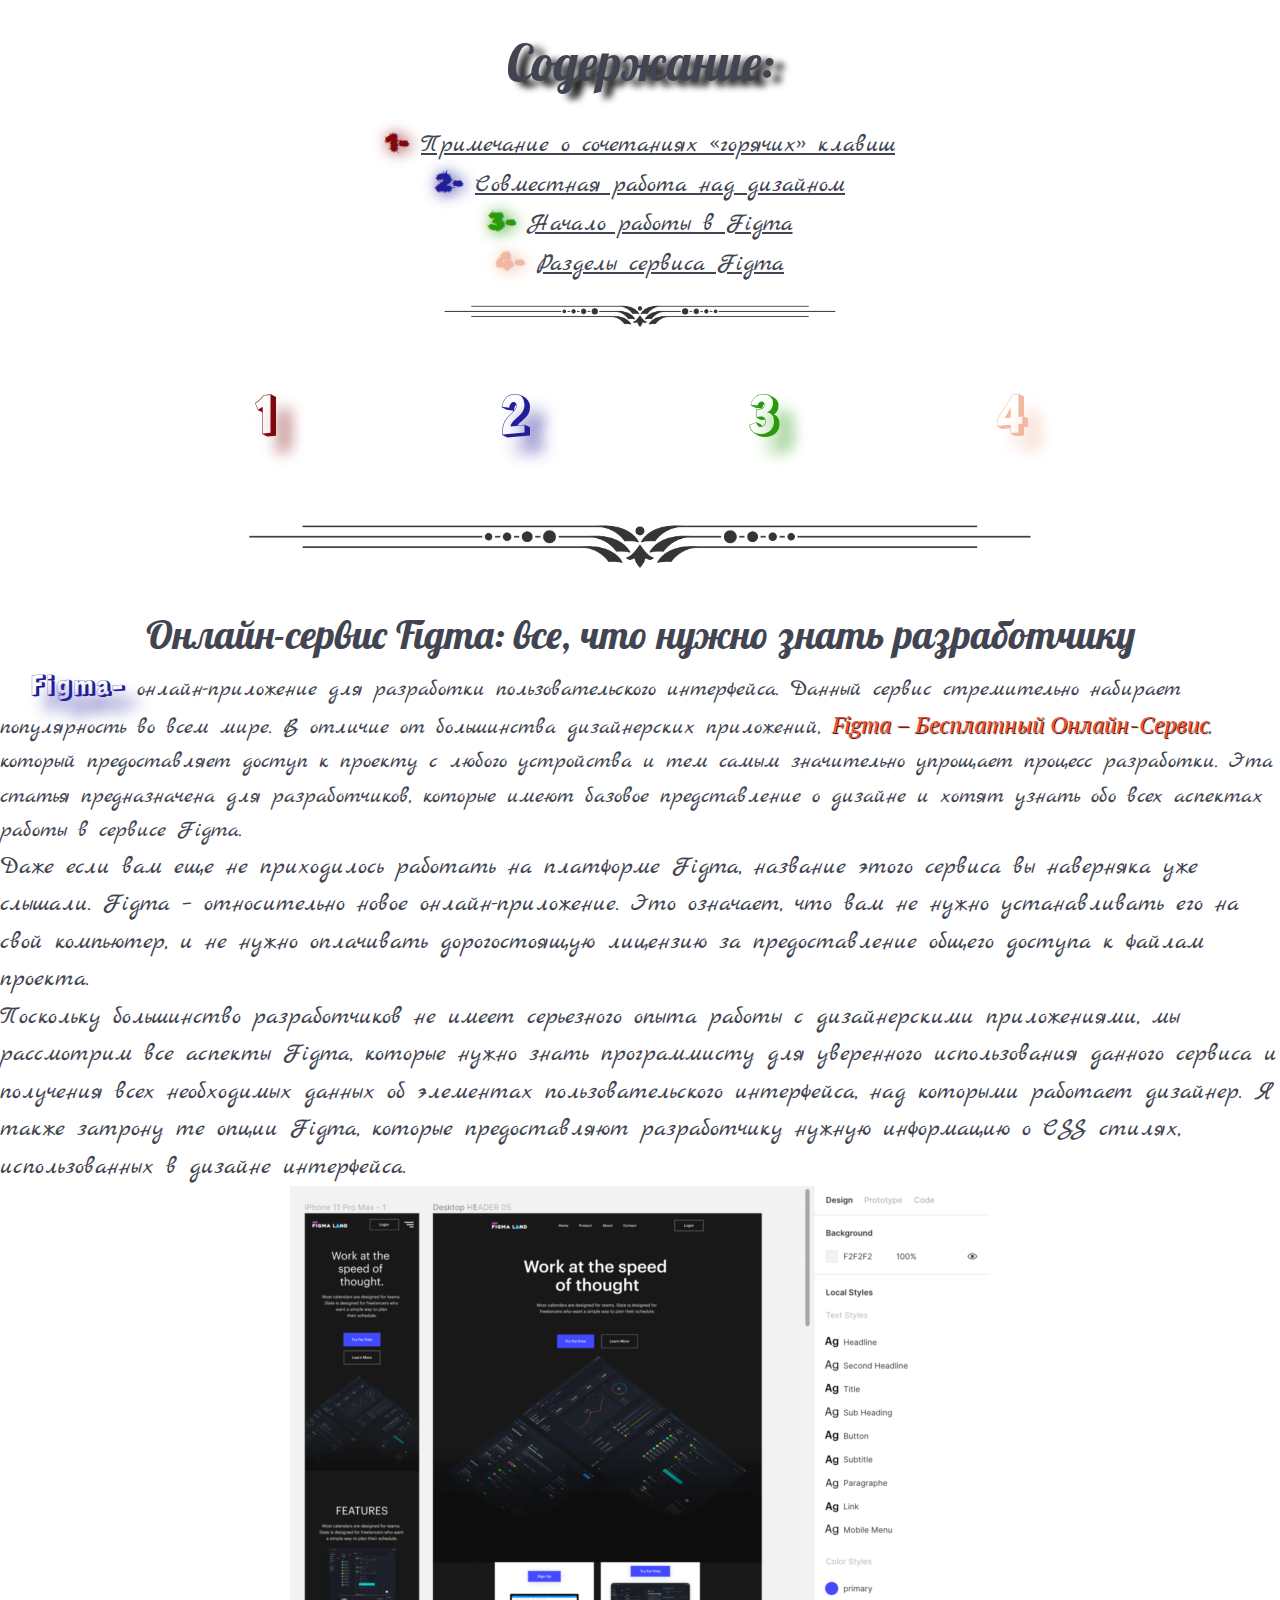
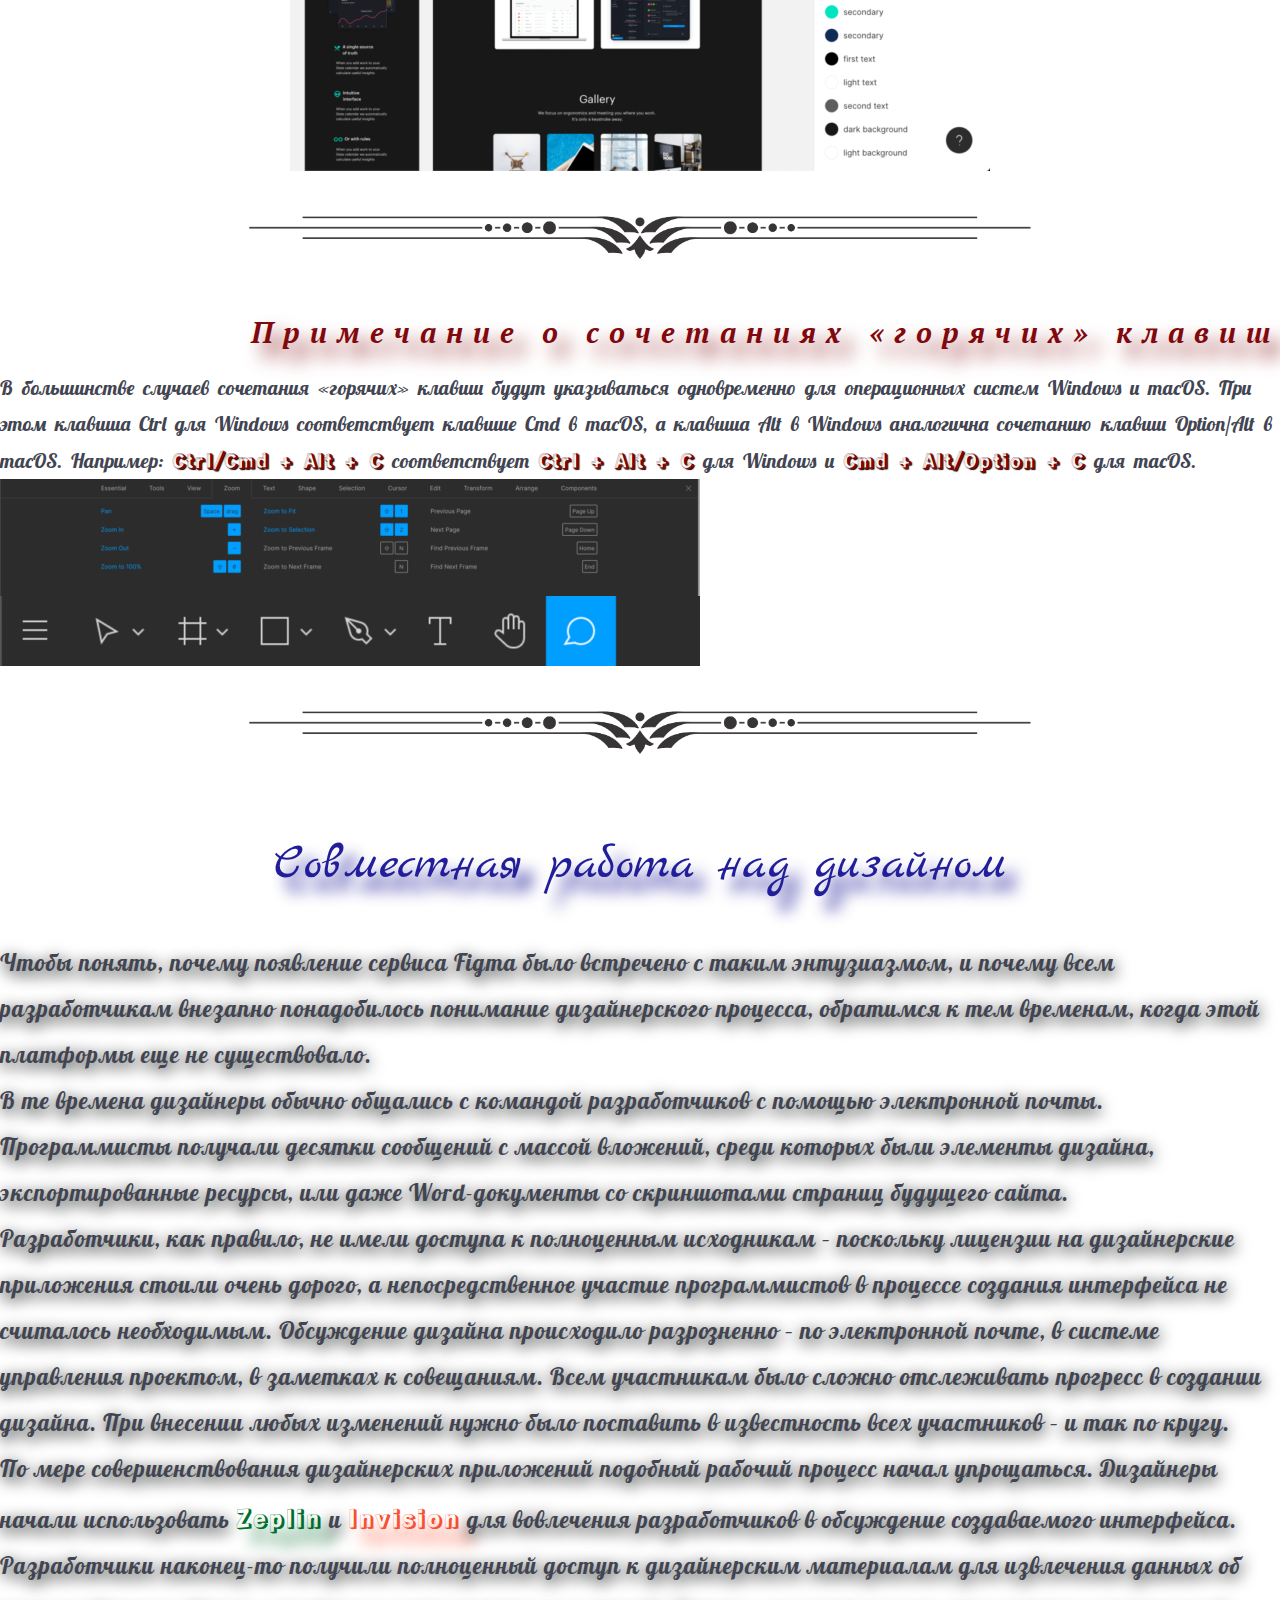
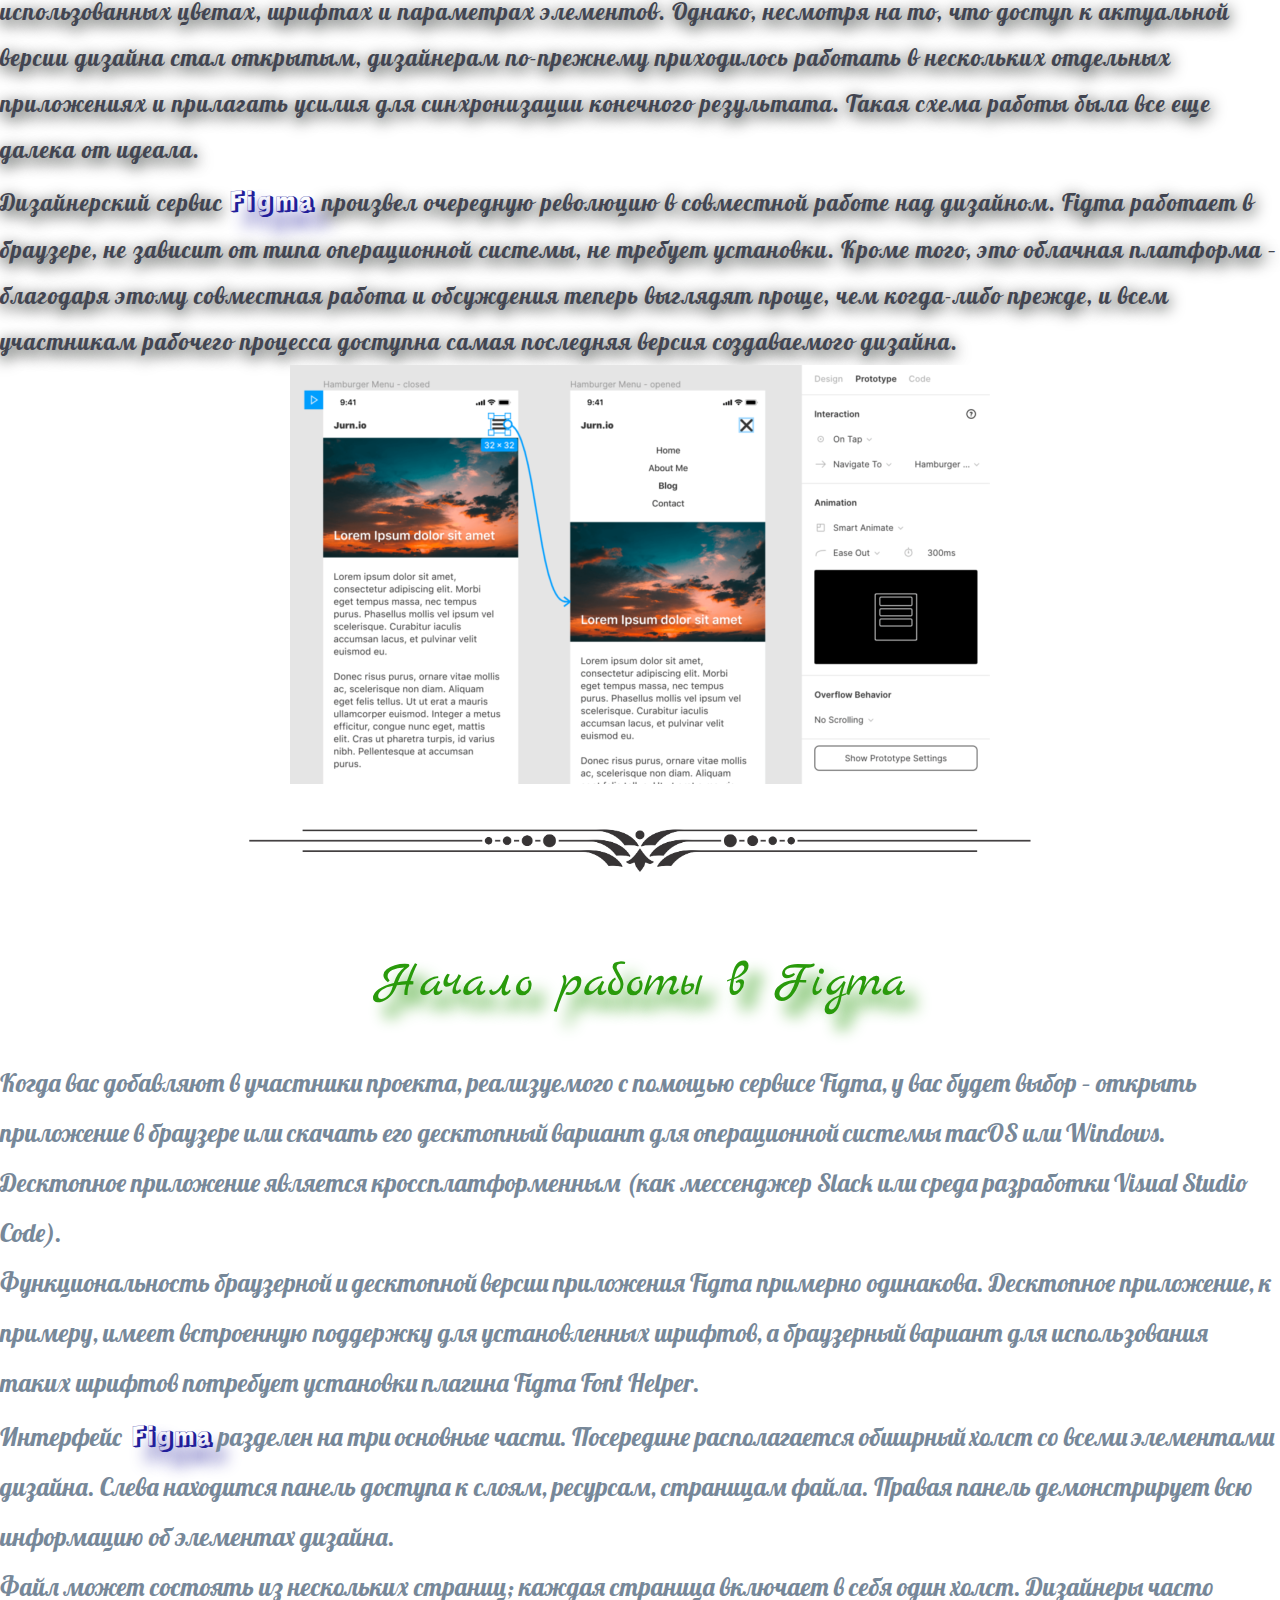
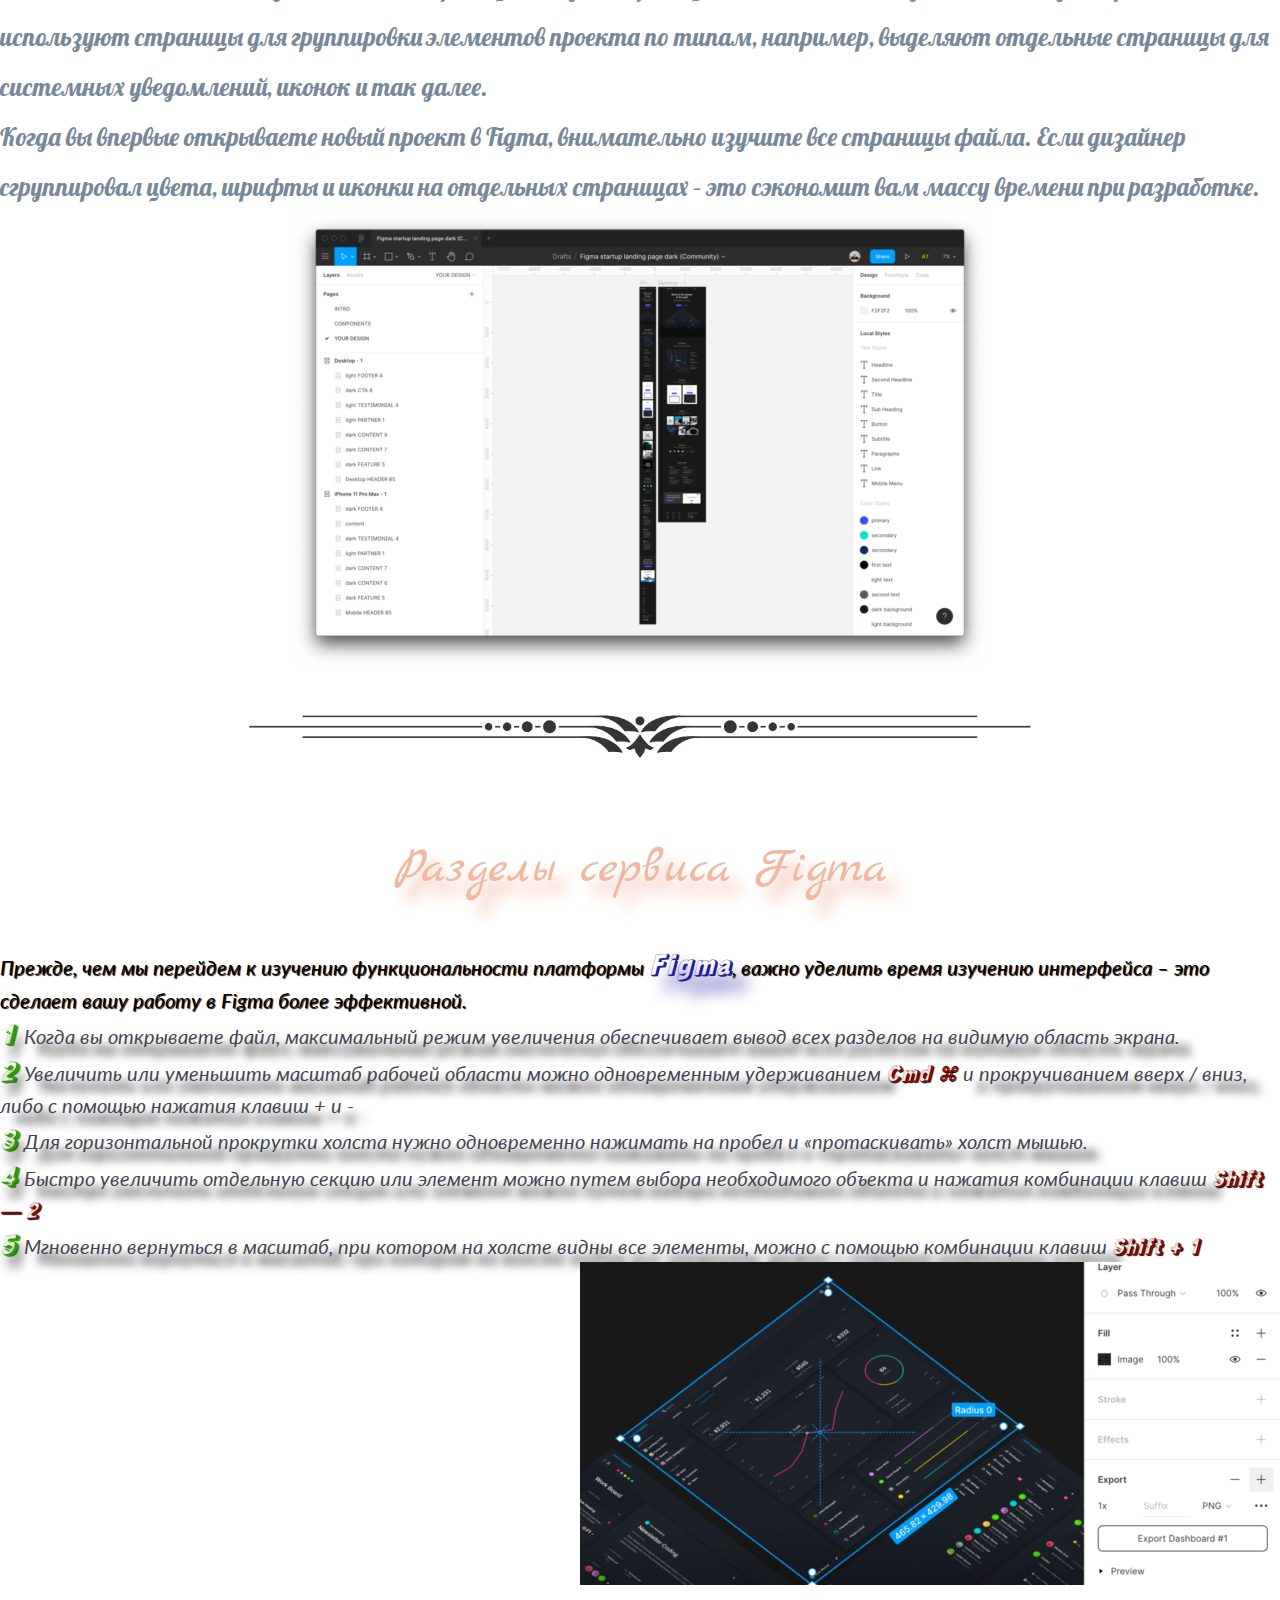
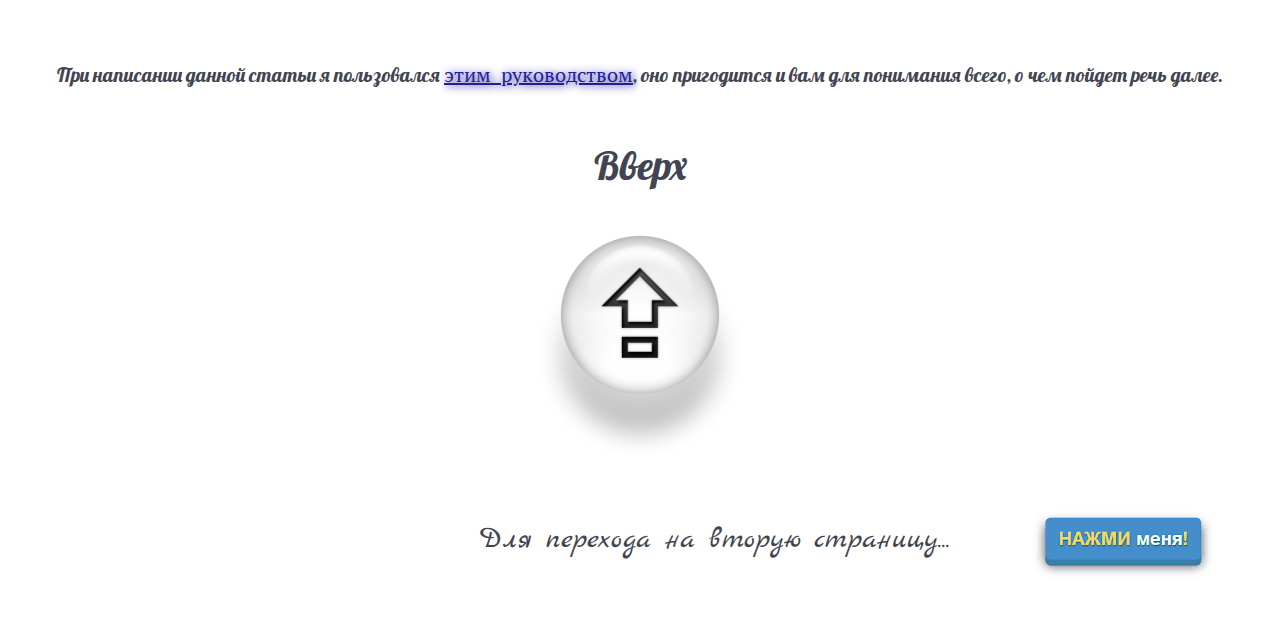
<file: index.html>
<!DOCTYPE html>
<html lang="ru">
	<head>
		<meta charset="UTF-8">
		<meta http-equiv="X-UA-Compatible" content="IE=edge">
		<meta name="viewport" content="width=device-width, initial-scale=1.0">
		<link rel="stylesheet" href="css/style.css">
		<title>Lesson 4</title>
	</head>
	<body>
	<div class="wrapper">
		<header class="header">
			<h1 id="up" class="subject">Содержание:</h1>
			<nav class="header-menu">
			<ul class="menu-list">
				<li class="menu-item">
					<span class="number number-1">1-</span>
					<a href="#hotkeys" class="menu-link-1 menu"> Примечание о сочетаниях «горячих» клавиш</a>
				</li>
				
				<li class="menu-item">
					<span class="number number-2">2-</span>
					<a href="#collaboration" class="menu-link-2 menu">Совместная работа над дизайном</a>
				</li>
				
				<li class="menu-item">
					<span class="number number-3">3-</span>
					<a href="#beg-work" class="menu-link-3 menu">Начало работы в Figma</a>
				</li>
				
				<li class="menu-item">
					<span class="number number-4">4-</span>
					<a href="#sections-serv" class="menu-link-4 menu">Разделы сервиса Figma</a>
				</li>
			</ul>
			</nav>
			
			<div class="line line-1">
				<img width="400" src="img/decor-line/line.png" alt="декоративная линия">
			</div>
			<div class="menu-number">
				<a href="#hotkeys" class="number-link-1">1</a>
				<a href="#collaboration" class="number-link-2">2</a>
				<a href="#beg-work" class="number-link-3">3</a>
				<a href="#sections-serv" class="number-link-4">4</a>
			</div>
		</header>
		<div class="content">
	
		<div class="about">
			<div class="line">
				<img width="800" src="img/decor-line/line.png" alt="декоративная линия">
			</div>
			<h2 class="title">Онлайн-сервис Figma: все, что нужно знать разработчику</h2>
		<p class="link-text">
			<a target="_blank" href="https://www.figma.com/files/recent?fuid=1067865133593823072" class="link-fig">Figma-</a>
			онлайн-приложение для разработки пользовательского интерфейса. Данный сервис стремительно набирает популярность во всем
			мире. В отличие от большинства дизайнерских приложений, <span>Figma – бесплатный онлайн-сервис</span>, который предоставляет доступ к
			проекту с любого устройства и тем самым значительно упрощает процесс разработки. Эта статья предназначена для
			разработчиков, которые имеют базовое представление о дизайне и хотят узнать обо всех аспектах работы в сервисе Figma.
			</p>
			<p class="article-2">
				Даже если вам еще не приходилось работать на платформе Figma, название этого сервиса вы наверняка уже слышали. Figma –
			относительно новое онлайн-приложение. Это означает, что вам не нужно устанавливать его на свой компьютер, и не нужно
			оплачивать дорогостоящую лицензию за предоставление общего доступа к файлам проекта.
			</p>
			<p>
				Поскольку большинство разработчиков не имеет серьезного опыта работы с дизайнерскими приложениями, мы рассмотрим все
			аспекты Figma, которые нужно знать программисту для уверенного использования данного сервиса и получения всех
			необходимых данных об элементах пользовательского интерфейса, над которыми работает дизайнер. Я также затрону те опции
			Figma, которые предоставляют разработчику нужную информацию о CSS стилях, использованных в дизайне интерфейса.
			</p>
			<div class="image-1">
				<img src="img/59445-056533-700x585.png" alt="Макет в фигме"></div>
			</div>

		<div class="note-hot-keys">
			<div class="line">
				<img id="hotkeys" width="800" src="img/decor-line/line.png" alt="декоративная линия">
			</div>
			<h2 class="hot-keys">Примечание о сочетаниях «горячих» клавиш</h2>
			<p class="text-inst">
				В большинстве случаев сочетания «горячих» клавиш будут указываться одновременно для операционных систем Windows и macOS.
				При этом клавиша Ctrl для Windows соответствует клавише Cmd в macOS, а клавиша Alt в Windows аналогична сочетанию клавиш
				Option/Alt в macOS. Например: <span>Ctrl/Cmd + Alt + C</span> соответствует <span>Ctrl + Alt + C</span> для Windows и <span>Cmd + Alt/Option + C</span> для
				macOS.
			</p>
			<img src="img/59445-056498-700x117.png" alt="Настройки фигма">
			<img src="img/59445-057013-700x70.png" alt="Иконки верхней панели">
		</div>

		<div class="block-collaboration">
			<div class="line">
				<img id="collaboration" width="800" src="img/decor-line/line.png" alt="декоративная линия">
			</div>
			<h2 class="collaboration-section">Совместная работа над дизайном</h2>
			<p>
				Чтобы понять, почему появление сервиса Figma было встречено с таким энтузиазмом, и почему всем разработчикам внезапно
			понадобилось понимание дизайнерского процесса, обратимся к тем временам, когда этой платформы еще не существовало.
		</p>
		<p>
			В те времена дизайнеры обычно общались с командой разработчиков с помощью электронной почты. Программисты получали
			десятки сообщений с массой вложений, среди которых были элементы дизайна, экспортированные ресурсы, или даже
			Word-документы со скриншотами страниц будущего сайта.
		</p>
		<p>
			Разработчики, как правило, не имели доступа к полноценным исходникам – поскольку лицензии на дизайнерские приложения
			стоили очень дорого, а непосредственное участие программистов в процессе создания интерфейса не считалось необходимым.
			Обсуждение дизайна происходило разрозненно – по электронной почте, в системе управления проектом, в заметках к
			совещаниям. Всем участникам было сложно отслеживать прогресс в создании дизайна. При внесении любых изменений нужно было
			поставить в известность всех участников – и так по кругу.
		</p>
		<p>
			По мере совершенствования дизайнерских приложений подобный рабочий процесс начал упрощаться. Дизайнеры начали
			использовать <a target="_blank" class="link-zeplin" href="https://zeplin.io/">Zeplin</a> и <a target="_blank" class="link-invision" href="https://www.invisionapp.com/">Invision</a> для вовлечения разработчиков в обсуждение создаваемого интерфейса. Разработчики
			наконец-то получили полноценный доступ к дизайнерским материалам для извлечения данных об использованных цветах, шрифтах
			и параметрах элементов. Однако, несмотря на то, что доступ к актуальной версии дизайна стал открытым, дизайнерам
			по-прежнему приходилось работать в нескольких отдельных приложениях и прилагать усилия для синхронизации конечного
			результата. Такая схема работы была все еще далека от идеала.
		</p>
		<p>
			Дизайнерский сервис <a target="_blank" href="https://www.figma.com/files/recent?fuid=1067865133593823072" class="link-fig" >Figma</a> произвел очередную революцию в совместной работе над дизайном. Figma работает в браузере, не
			зависит от типа операционной системы, не требует установки. Кроме того, это облачная платформа – благодаря этому
			совместная работа и обсуждения теперь выглядят проще, чем когда-либо прежде, и всем участникам рабочего процесса
			доступна самая последняя версия создаваемого дизайна.
		</p>
		<div class="collaboration-img">
			<img src="img/59445-056958-700x419.png" alt="Фигма бургер">
		</div>
		</div>

<div class="start-figma">
	<div class="line">
		<img id="beg-work" width="800" src="img/decor-line/line.png" alt="декоративная линия">
	</div>
	<h2 class="figma-title">Начало работы в Figma</h2>
	<p>
		Когда вас добавляют в участники проекта, реализуемого с помощью сервисе Figma, у вас будет выбор – открыть приложение в
	браузере или скачать его десктопный вариант для операционной системы macOS или Windows. Десктопное приложение является
	кроссплатформенным (как мессенджер Slack или среда разработки Visual Studio Code).
	</p>
	<p>
		Функциональность браузерной и десктопной версии приложения Figma примерно одинакова. Десктопное приложение, к примеру,
		имеет встроенную поддержку для установленных шрифтов, а браузерный вариант для использования таких шрифтов потребует
		установки плагина Figma Font Helper.
	</p>
	<p>
		Интерфейс<a href="https://www.figma.com/files/recent?fuid=1067865133593823072" target="_blank" class="link-fig"> Figma</a> разделен на три основные части. Посередине располагается обширный холст со всеми элементами дизайна.
		Слева находится панель доступа к слоям, ресурсам, страницам файла. Правая панель демонстрирует всю информацию об
		элементах дизайна.
	</p>
	<p>
		Файл может состоять из нескольких страниц; каждая страница включает в себя один холст. Дизайнеры часто используют
		страницы для группировки элементов проекта по типам, например, выделяют отдельные страницы для системных уведомлений,
		иконок и так далее.
	</p>
	<p>
		Когда вы впервые открываете новый проект в Figma, внимательно изучите все страницы файла. Если дизайнер сгруппировал
		цвета, шрифты и иконки на отдельных страницах – это сэкономит вам массу времени при разработке.
	</p>
	<div class="inter-fig">
		<img src="img/59445-056459-700x458.png" alt="Интерфейс Figma">
	</div>
</div>
<div class="sections">
	<div class="line">
		<img id="sections-serv" width="800" src="img/decor-line/line.png" alt="декоративная линия">
	</div>
	<h2 class="section-title">Разделы сервиса Figma</h2>
	<p>
		Прежде, чем мы перейдем к изучению функциональности платформы <a href="https://www.figma.com/files/recent?fuid=1067865133593823072" target="_blank" class="link-fig">Figma</a>, важно уделить время изучению интерфейса – это
	сделает вашу работу в Figma более эффективной.
</p>
	<div class="section-list">
		<ul>
			<li class="list-serv">
				<span class="list-number"> 1 </span>
				Когда вы открываете файл, максимальный режим увеличения обеспечивает вывод всех разделов на видимую область экрана.
			</li>
			
			<li>
					<span class="list-number"> 2 </span>
					Увеличить или уменьшить масштаб рабочей области можно одновременным удерживанием <span class="list-style"> Cmd ⌘ </span> и прокручиванием вверх / вниз, либо с помощью нажатия клавиш + и -
			</li>

			<li>
					<span class="list-number"> 3 </span>
					Для горизонтальной прокрутки холста нужно одновременно нажимать на пробел и «протаскивать» холст мышью.
			</li>

			<li>
					<span class="list-number"> 4 </span>
					Быстро увеличить отдельную секцию или элемент можно путем выбора необходимого объекта и нажатия комбинации клавиш <span class="list-style"> Shift— 2 </span>
			</li>

			<li>
					<span class="list-number"> 5 </span>
					Мгновенно вернуться в масштаб, при котором на холсте видны все элементы, можно с помощью комбинации клавиш <span class="list-style"> Shift + 1 </span>
			</li>
		</ul>
	</div>
	<div class="section-img">
		<img src="img/59445-056843-700x323.png" alt="Скачивание картинки из фигма">
	</div>
</div>






		<footer class="footer">
		<p>
			При написании данной статьи я пользовался <a target="_blank" class="link-directory" href="https://www.figma.com/community/file/827488004796756851" >этим руководством</a>, оно пригодится и вам для понимания всего, о чем пойдет речь
			далее.
		</p>
		<p class="up-text">Вверх</p>
		<a href="#up">
			<img src="img/button/button-up.png" alt="Переход к началу странице">
		</a>
		<div class="second-site">
			<span>Для перехода на вторую страницу...</span>
			<a target="_blank" href="index-fima.html"><img src="img/button/button.png" alt="Кнопка, переход на вторую страницу"></a>
		</div>
		</footer>
		</div>
	</div>
	</body>
</html>
</file>
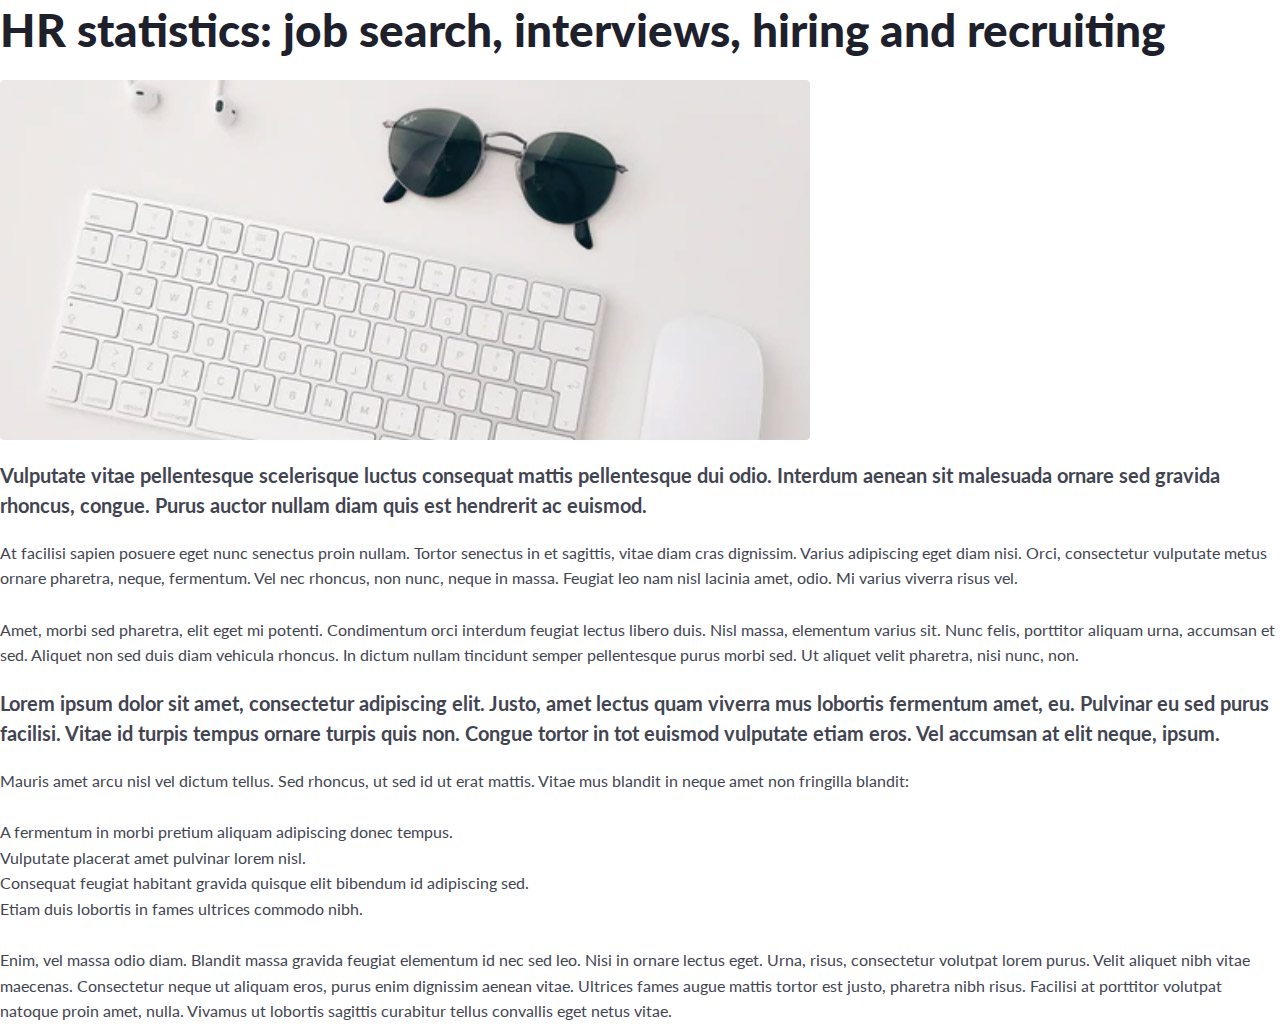
<file: index-fima.html>
<!DOCTYPE html>
<html lang="en">

<head>
	<meta charset="UTF-8">
	<link rel="stylesheet" href="css/style.css" />
	<meta name="viewport" content="width=device-width, initial-scale=1.0">
	<title>lesson_4-figma</title>
</head>

<body>
	<div class="wrapper-2">
		<header class="header-2"></header>
		<main class="main">
			<h1 class="title-hr">HR statistics: job search, interviews, hiring and recruiting</h1>
			<br>
			<div class="main-img">
				<img src="img/image.png" alt="White keyboard and black glasses">
			</div>
			<br>
			<div class="subtitle-text text-style">
				<p>Vulputate vitae pellentesque scelerisque luctus consequat mattis pellentesque dui odio. Interdum aenean
					sit malesuada
					ornare sed gravida rhoncus, congue. Purus auctor nullam diam quis est hendrerit ac euismod.</p>
			</div>
			<br>
			<div class="text text-list">
				<p>At facilisi sapien posuere eget nunc senectus proin nullam. Tortor senectus in et sagittis, vitae diam
					cras dignissim.
					Varius adipiscing eget diam nisi. Orci, consectetur vulputate metus ornare pharetra, neque, fermentum.
					Vel nec rhoncus,
					non nunc, neque in massa. Feugiat leo nam nisl lacinia amet, odio. Mi varius viverra risus vel.</p>
				<br>
				<p>Amet, morbi sed pharetra, elit eget mi potenti. Condimentum orci interdum feugiat lectus libero duis.
					Nisl massa,
					elementum varius sit. Nunc felis, porttitor aliquam urna, accumsan et sed. Aliquet non sed duis diam
					vehicula rhoncus.
					In dictum nullam tincidunt semper pellentesque purus morbi sed. Ut aliquet velit pharetra, nisi nunc,
					non.</p>
			</div>
			<br>
			<div class="text-info text-style">
				<p>Lorem ipsum dolor sit amet, consectetur adipiscing elit. Justo, amet lectus quam viverra mus lobortis
					fermentum amet,
					eu. Pulvinar eu sed purus facilisi. Vitae id turpis tempus ornare turpis quis non. Congue tortor in tot
					euismod
					vulputate etiam eros. Vel accumsan at elit neque, ipsum.</p>
			</div>
			<br>
			<div class="list text-list">
				<p>Mauris amet arcu nisl vel dictum tellus. Sed rhoncus, ut sed id ut erat mattis. Vitae mus blandit in
					neque amet non
					fringilla blandit:</p>
				<br>
				<ul>
					<li>A fermentum in morbi pretium aliquam adipiscing donec tempus.</li>
					<li>Vulputate placerat amet pulvinar lorem nisl.</li>
					<li>Consequat feugiat habitant gravida quisque elit bibendum id adipiscing sed.</li>
					<li>Etiam duis lobortis in fames ultrices commodo nibh.</li>
				</ul>
				<br>
				<p>Enim, vel massa odio diam. Blandit massa gravida feugiat elementum id nec sed leo. Nisi in ornare lectus
					eget. Urna,
					risus, consectetur volutpat lorem purus. Velit aliquet nibh vitae maecenas. Consectetur neque ut aliquam
					eros, purus
					enim dignissim aenean vitae. Ultrices fames augue mattis tortor est justo, pharetra nibh risus. Facilisi
					at porttitor
					volutpat natoque proin amet, nulla. Vivamus ut lobortis sagittis curabitur tellus convallis eget netus
					vitae.</p>
			</div>
		</main>
		<footer class="footer"></footer>
	</div>
</body>

</html>
</file>
<file: css/style.css>
/* &display=swap */

@import "null.css";


@import url('https://fonts.googleapis.com/css2?family=PT+Serif:ital,wght@0,700;1,400&display=swap');
@import url('https://fonts.googleapis.com/css2?family=Lato:wght@400;700;900&display=swap');

@font-face {
font-family: 'Lobster';
src: url('../fonts/Lobster-Regular.woff2') format('woff2'),
url('../fonts/Lobster-Regular.woff') format('woff');
font-weight: 400;
font-style: normal;
font-display: swap;
}

@font-face {
font-family: 'Rubik Beastly';
src: url('../fonts/RubikBeastly-Regular.woff2') format('woff2'),
url('../fonts/RubikBeastly-Regular.woff') format('woff');
font-weight: 400;
font-style: normal;
font-display: swap;
}

@font-face {
font-family: 'Marck Script';
src: url('../fonts/MarckScript-Regular.woff2') format('woff2'),
url('../fonts/MarckScript-Regular.woff') format('woff');
font-weight: 400;
font-style: normal;
font-display: swap;
}

@font-face {
font-family: 'Rampart One';
src: url('../fonts/RampartOne-Regular.woff2') format('woff2'),
url('../fonts/RampartOne-Regular.woff') format('woff');
font-weight: 400;
font-style: normal;
font-display: swap;
}



/*============================================================================*/




/*============================================================================*/
/*font-family: 'Rubik Beastly', cursive;*/
/*font-family: 'Lobster', cursive;*/
/*font-family: 'Marck Script', cursive;*/
/*font-family: 'Rampart One', cursive;*/
/*font-family: 'PT Serif', serif;*/
/*============================================================================*/
body{
	font-family: 'Lato', sans-serif;
	font-size: 20px;
	color: #424551;
}
/* ===============header================================== */

.subject {
	font-family: 'Lobster', cursive;
	font-size: 50px;
	line-height: 2.5;
	text-align: center;
	text-shadow: 10px 5px 7px rgb(0, 0, 0);
}
.header-menu {
	line-height: 1.5;
	text-align: center;
	
}

.menu-list {
	font-family: 'Marck Script', cursive;
	font-size: 25px;
	
}


.menu{
	text-decoration: underline;
}

.number {
	font-size: 24px;
	font-family: 'Rubik Beastly', cursive;
	text-decoration: none;
}
.number-1{
	color: rgb(129,9,13);
	text-shadow: 2px 1px 15px rgb(129,9,13);
}

.number-2{
	color: rgba(34,30,154,1);
	text-shadow: 2px 1px 15px rgb(34,30,154);
}
.number-3{
	color: rgb(41,154,11);
	text-shadow: 2px 1px 15px rgb(41,154,11);
}
.number-4{
	color: rgb(240,183,161);
	text-shadow: 2px 1px 15px rgb(240,183,161);
}


.menu-number {
	font-family: 'Rampart One', cursive;
	text-align: center;
	line-height: 2.7;
	font-size: 50px;
	word-spacing: 200px;

}
.number-link-1 {
	color: rgb(129,9,13);
	text-shadow: 12px 14px 15px rgb(129,9,13);
}
.number-link-2 {
	color: rgba(34,30,154,1);
	text-shadow: 12px 14px 15px rgb(34,30,154);
}
.number-link-3 {
	color: rgb(41,154,11);
	text-shadow: 12px 14px 15px rgb(41,154,11);
}
.number-link-4 {
	color: rgb(240,183,161);
	text-shadow: 12px 14px 15px rgb(240,183,161);
}


/*==========================content============================================*/
.content {
	font-size: 20px;
	line-height: 1.5;
}

/*==========================about============================================*/


.line{
	text-align: center;
}

.about {
	font-family: 'Marck Script', cursive;
	font-size: 25px;
}

.title {
	text-align: center;
	font-family: 'Lobster', cursive;
	font-size: 40px;
	line-height: 1.5;
}

.link-text {
	font-size: 23px;
	text-indent: 30px;
	
}
.link-text span{
	font-family: 'PT Serif', serif;
	font-style: italic;
	text-transform: capitalize;
	color: rgb(248,80,50);
	text-shadow: 1px 1px 1px rgb(20, 0, 0);
	
}


.link-fig {
	font-family: 'Rampart One', cursive;
	font-size: 27px;
	color: rgb(34,30,154);
	text-shadow: 12px 14px 15px rgb(34,30,154);

}
.image-1{
	text-align: center;
}

/* =================================note-hot-keys=================================== */

.note-hot-keys {
	line-height: 3;
}
.hot-keys {
	font-family: 'PT Serif', serif;
	font-style: italic;
	font-weight: 700;
	font-size: 29px;
	letter-spacing: 10px;
	text-align: right;
	line-height: 2.6;
	color: rgb(129,9,13);
	text-shadow: 11px 13px 19px rgb(129,9,13);
}
.text-inst {
	font-family: 'Lobster', cursive;
	line-height: 1.8;
	word-spacing: 5px;
	
}
.text-inst span{
	font-family: 'Rampart One', cursive;
	color: darkred;
	text-shadow: 1px 1px 1px rgb(0, 0, 0);
}

/* =================================block-collaboration==================================== */

.block-collaboration {
	font-family: 'Lobster', cursive;
	font-size: 23px;
	line-height: 2;
}

.collaboration-section {
	font-family: 'Marck Script', cursive;
	font-size: 50px;
	text-align: center;
	line-height: 3;
	color: rgba(34,30,154,1);
	text-shadow: 12px 14px 15px rgb(34,30,154);
}
.block-collaboration p{
	letter-spacing: 1px;
	text-shadow: 1px 4px 16px rgb(0,10,6);
}

.link-zeplin {
	font-family: 'Rampart One', cursive;
	color: rgb(0,110,46);
	text-shadow: 12px 14px 15px rgb(0,110,46);
	font-size: 25px;
}

.link-invision{
font-family: 'Rampart One', cursive;
color: rgb(248,80,50);
text-shadow: 12px 14px 15px rgb(248,80,50);
font-size: 25px;
}
.collaboration-img{
	text-align: center;
}
/* =============================start-figma======================================== */

.start-figma {
	font-family: 'Lobster', cursive;
	font-size: 25px;
	line-height: 2;
	color: lightslategray;
}
.figma-title {
	font-family: 'Marck Script', cursive;
	color: rgb(41,154,11);
	text-shadow: 12px 14px 15px rgb(41,154,11);
	font-size: 50px;
	text-align: center;
	line-height: 3;
}
.inter-fig{
	text-align: center;
}



/* ===========================sections====================================== */


.sections p{
	font-style: italic;
	color: rgb(0, 0, 0);
	text-shadow: 1px 1px 1px rgb(0, 0, 0);
	
}

.section-title {
	font-family: 'Marck Script', cursive;
	text-align: center;
	font-size: 50px;
	line-height: 3;
	color: rgb(240,183,161);
	text-shadow: 12px 14px 15px rgb(240,183,161);
}

.section-list {
	font-style: italic;
	text-shadow: 14px 11px 10px rgb(0, 0, 0);
}


.list-style{
	font-family: 'Rampart One', cursive;
	color: darkred;
	text-shadow: 1px 1px 1px rgb(0, 0, 0);
}
.list-number {
	font-family: 'Rampart One', cursive;
	font-size: 25px;
	color: rgb(41,154,11);
	text-shadow: 4px 11px 11px rgb(0, 0, 0), 2px 1px 1px rgb(41,154,11);
}
.section-img{
	text-align: right;
}




/* ===========================footer====================================== */
.footer{
	text-align: center;
	line-height: 9;
	font-family: 'Lobster', cursive;
	font-size: 20px;
}


.link-directory {
	font-family: 'PT Serif', serif;
	text-decoration: underline;
	word-spacing: 5px;
	color: rgb(34,30,154);
	text-shadow: 2px 1px 9px rgb(34,30,154);
}

.up-text{
	font-size: 40px;
	line-height: 0;
}

.second-site{
	font-family: 'Marck Script', cursive;
	font-size: 30px;
	text-align: right;
	line-height: 0;
}
.second-site span{
	text-align: right;
	line-height: 5;
}









/* ============================================================== */
/* ================Вторая страница (FIGMA)============================================== */
/* ============================================================== */



.title-hr {
	font-weight: 900;
	font-size: 46px;
	line-height: 130%;
	color: #1E212C;
}

.text-style{
	font-weight: 700;
	line-height: 150%;
}

.subtitle {
	color: #1E212C;
}
.text-list{
	font-size: 16px;
	line-height: 160%;
}
</file>
